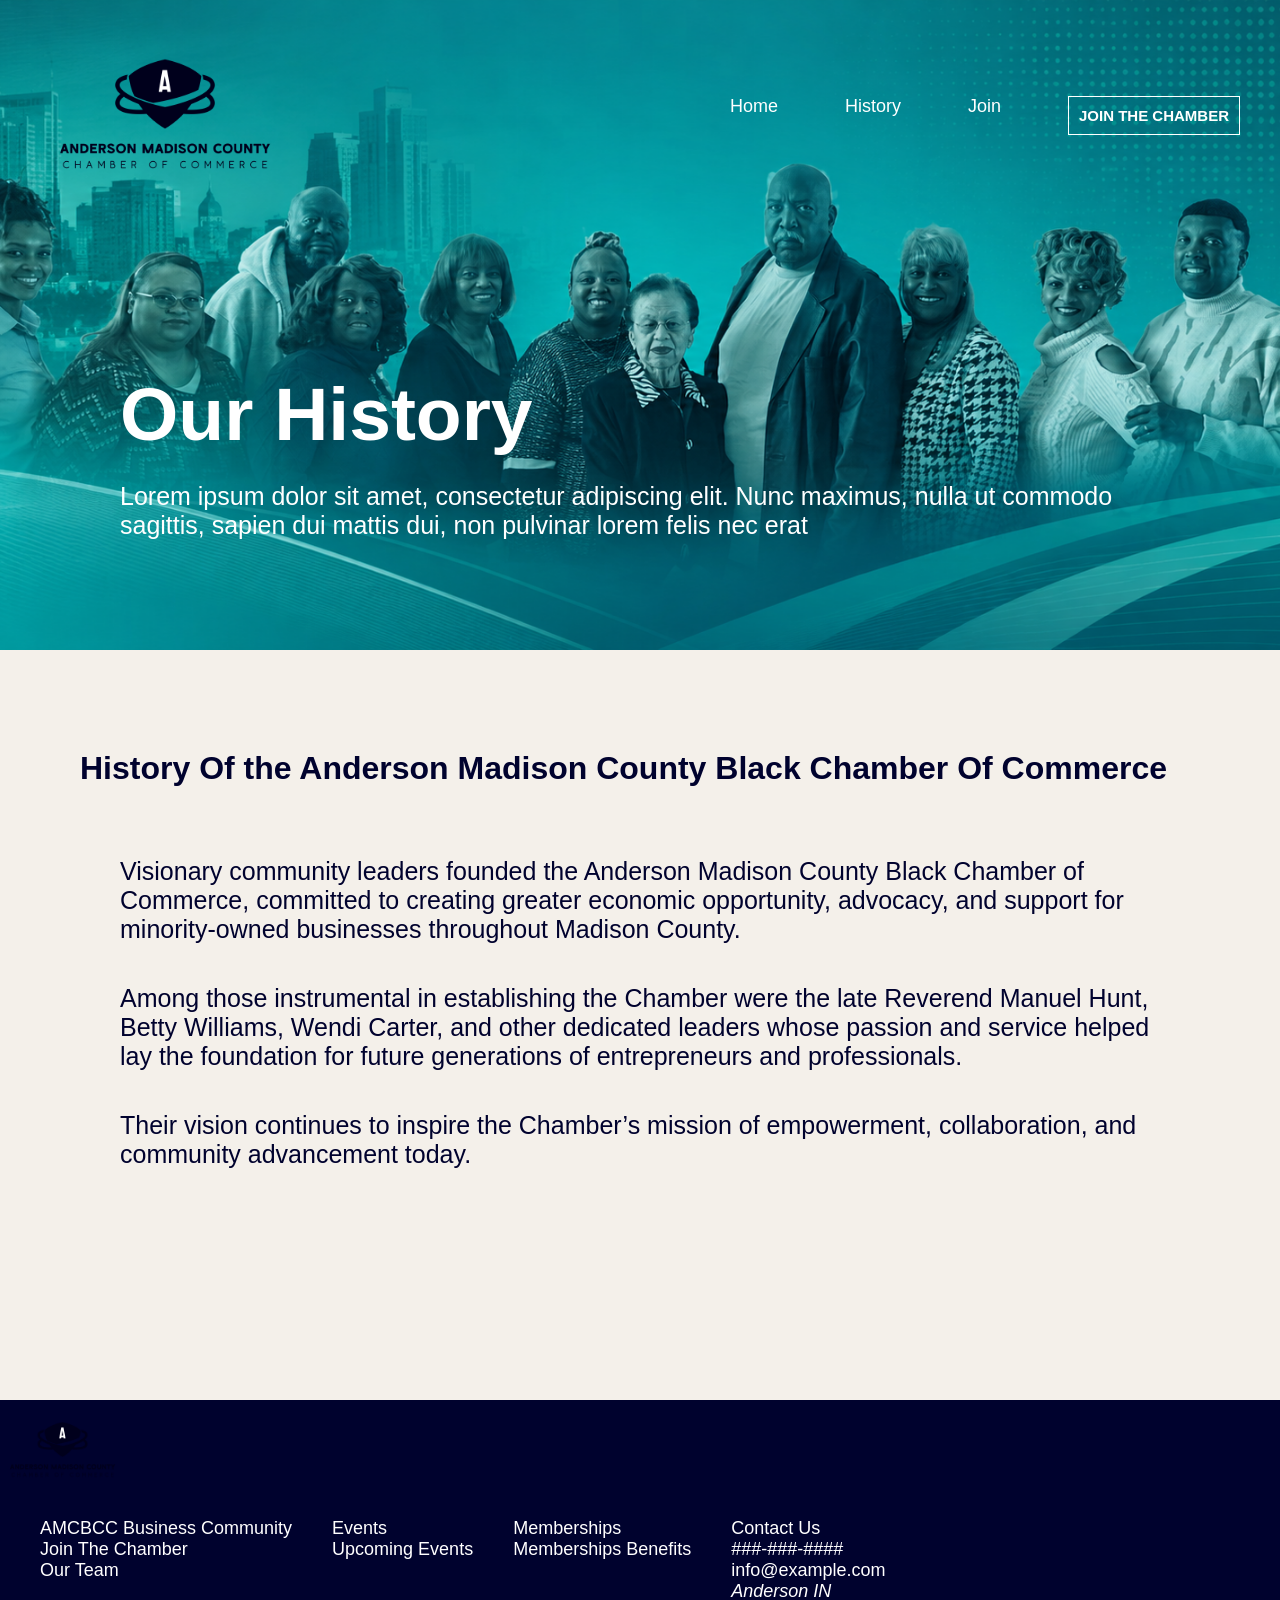
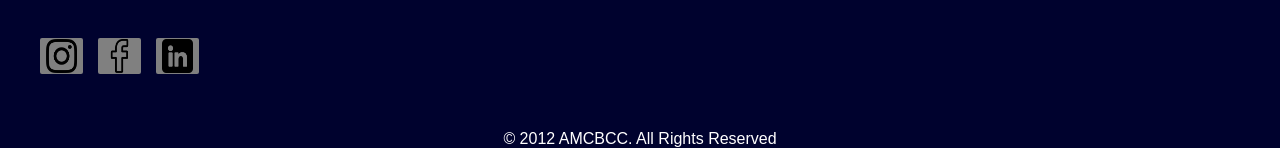
<file: history.html>
<!DOCTYPE html>
<html lang="en">
<head>
    <meta charset="UTF-8">
    <meta name="viewport" content="width=device-width, initial-scale=1.0">
    <title>OurHistory</title>
    <link rel="stylesheet" href="style.css" />
</head>
<body>
    <header class="site-header">
      <a href="index.html">
        <img src="webdevphotos/FullLogo_Transparent.png" alt="logo" class="logo-img" />
      </a>
      <nav class="navigation">
        <ul>
          <li>Home</li>
          <li><a href="history.html">History</a></li>
          <li>Join</li>
          <li><a href="join.html"><button class="JoinB">JOIN THE CHAMBER</button></a></li>
        </ul>
      </nav>
    </header>
    <section class = "history-hero">
        <div class = "history-hero-content">
            <h1 class = "history-hero-header">Our History</h1>
            <p class ="history-hero-body">Lorem ipsum dolor sit amet, consectetur adipiscing elit. Nunc maximus, nulla ut commodo sagittis, sapien dui mattis dui, non pulvinar lorem felis nec erat</p>
        </div>
    </section>
    <div class = "History-content">
        <h1 class = "history-title">History Of the Anderson Madison County Black Chamber Of Commerce</h1>
        <div class = "hbody">Visionary community leaders founded the Anderson Madison County Black Chamber of Commerce, committed to creating greater economic opportunity, advocacy, and support for minority-owned businesses throughout Madison County.</div>
        <div class = "hbody">Among those instrumental in establishing the Chamber were the late Reverend Manuel Hunt, Betty Williams, Wendi Carter, and other dedicated leaders whose passion and service helped lay the foundation for future generations of entrepreneurs and professionals.</div>
        <div class = "hbody">Their vision continues to inspire the Chamber’s mission of empowerment, collaboration, and community advancement today.</div>
    </div>
</body>
<footer class = "site-footer">
    <img src = "webdevphotos/FullLogo_Transparent.png" alt = Logo class ="footer-logo">
    <section class = "footer-list">
    <nav class = "footer-nav"> 
      <ul>
        <li>AMCBCC Business Community</li>
        <li>Join The Chamber</li>
        <li>Our Team</li>
      </ul>
    </nav>
    <nav class = "footer-nav">
      <ul>
        <li>Events</li>
        <li>Upcoming Events</li>
      </ul>
    </nav>
    <nav class = "footer-nav">
      <ul>
        <li>Memberships</li>
        <li>Memberships Benefits</li>
      </ul>
    </nav>
    <nav class = "footer-nav">
      <ul>
        <li>Contact Us</li>
        <li>###-###-####</li>
        <li>info@example.com</li>
        <li><address>Anderson IN</address></li>
      </ul>
    </nav>
    </section>
    <section class = "footer-buttons">
      <ul class = "foot-buttons">
        <li><button type = "button"><img src = "webdevphotos/1384031.png"></button></li>
        <li><button type = "button"> <img src = "webdevphotos/1077041.png"></button></li>
        <li><button type = "button"> <img src = "webdevphotos/3536569.png"></button></li>
      </ul>
    </section>
    <br>
    <p>&copy; 2012 AMCBCC. All Rights Reserved</p>
    <p>
      <a href></a>
    </p>
  </footer>
</html>
</file>
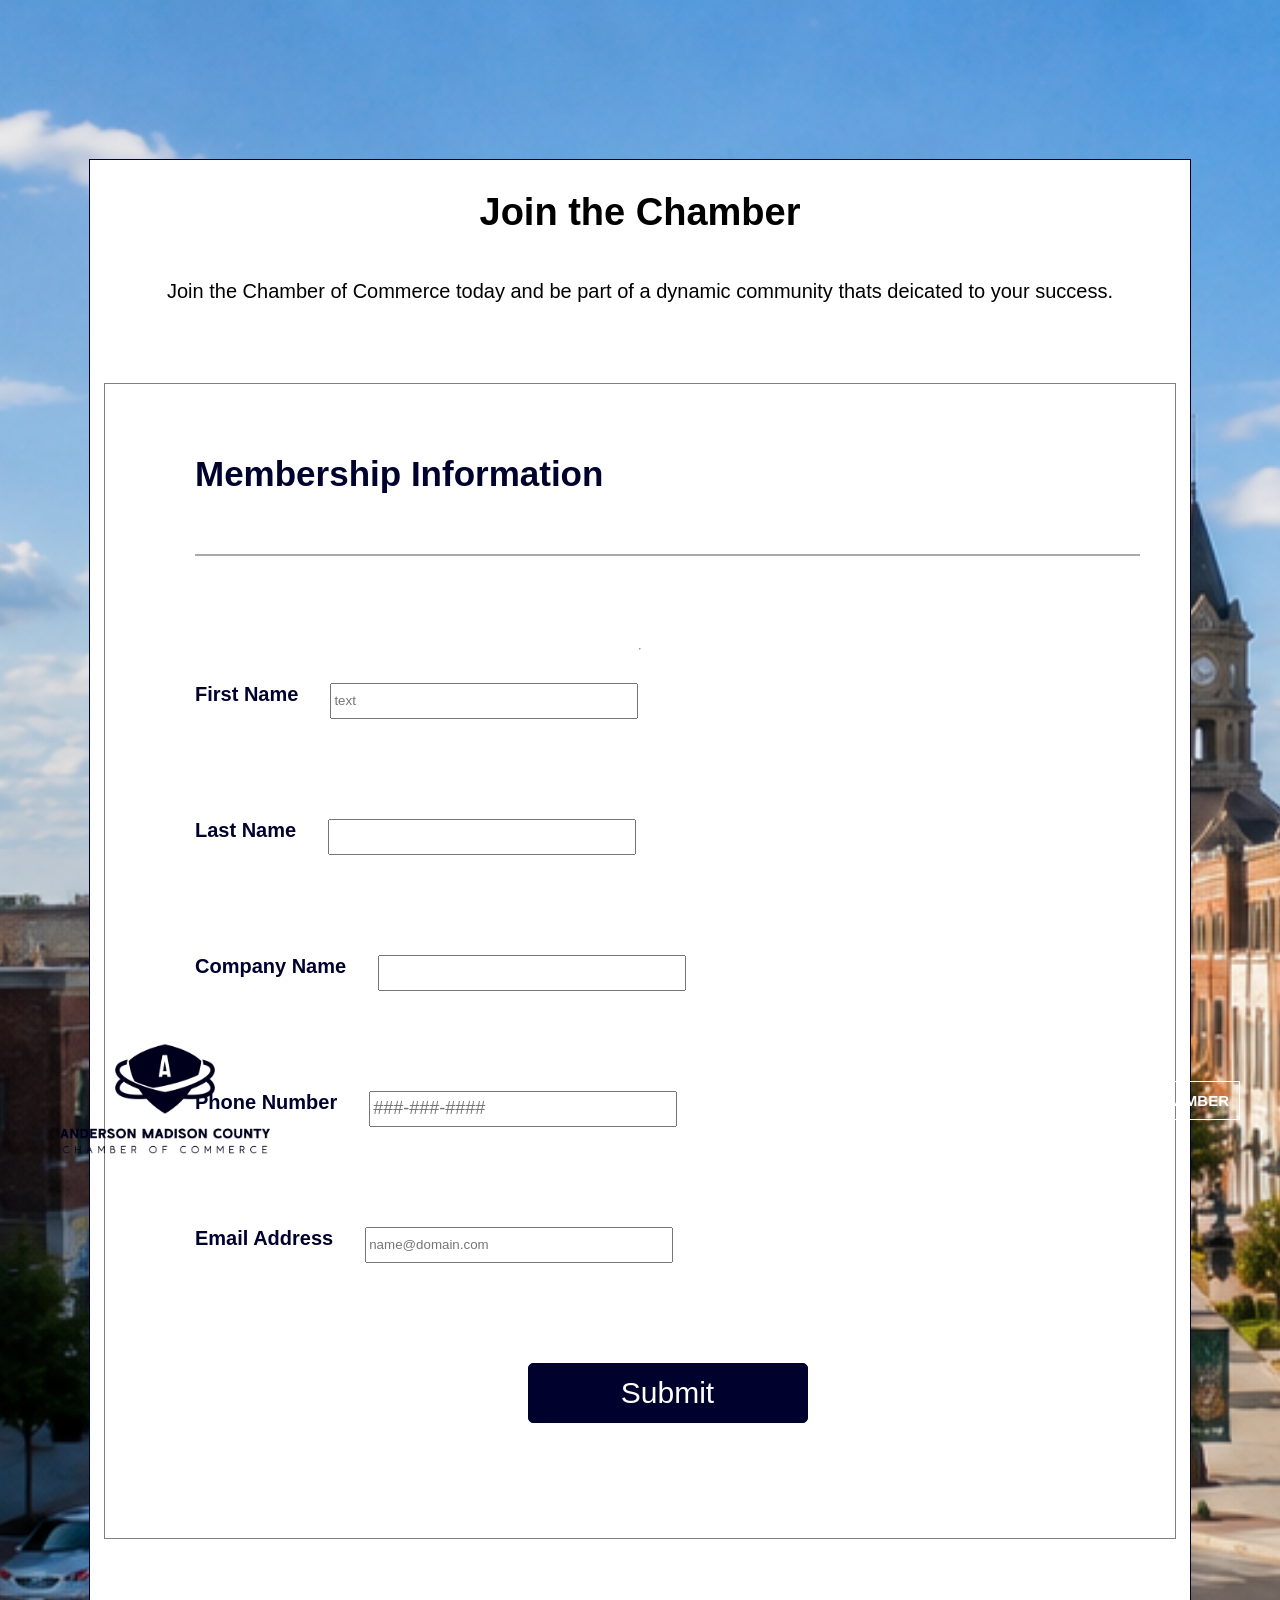
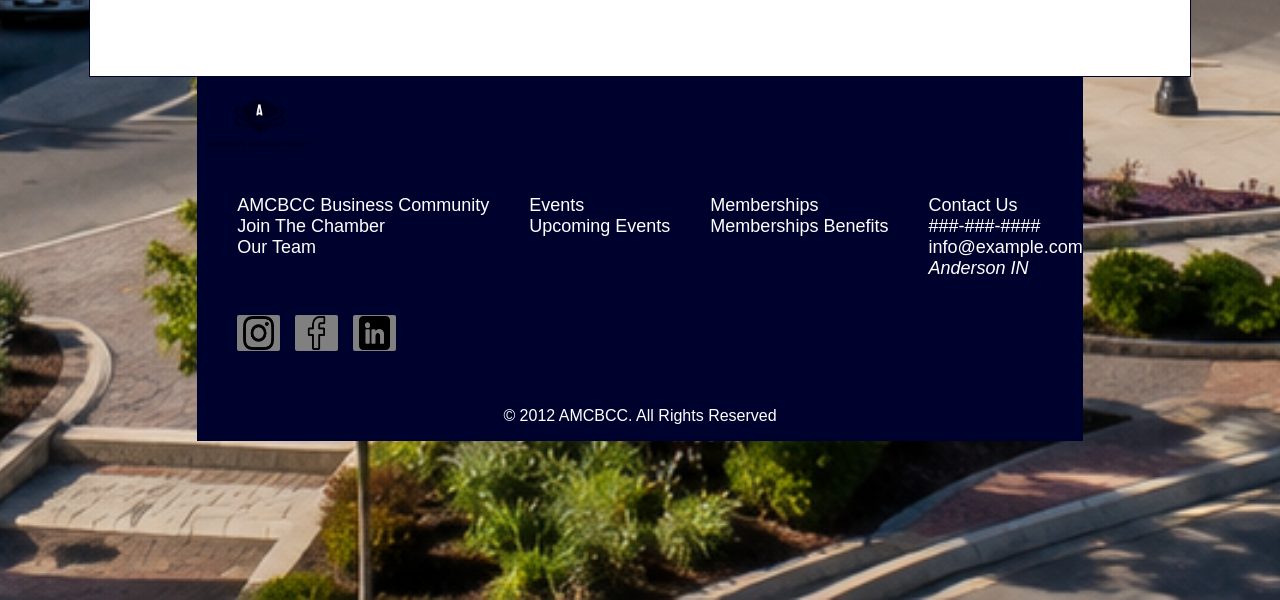
<file: join.html>
<!DOCTYPE html>
<html lang="en">
<head>
    <meta charset="UTF-8">
    <meta name="viewport" content="width=device-width, initial-scale=1.0">
    <title>Join</title>
    <link rel="stylesheet" href="style.css" />
</head>
<body class = "join-body">
    <header class="site-header">
      <a href="index.html">
        <img src="webdevphotos/FullLogo_Transparent.png" alt="logo" class="logo-img" />
      </a>
      <nav class="navigation">
        <ul>
          <li>Home</li>
          <li><a href="history.html">History</a></li>
          <li><a href = "membership.html">Join</a></li>
          <li><a href="join.html"><button class="JoinB">JOIN THE CHAMBER</button></a></li>
        </ul>
      </nav>
    </header>
<fieldset class="Join-form-large">
    <h1>Join the Chamber</h1>
    <p>Join the Chamber of Commerce today and be part of a dynamic community thats deicated to your success.</p>
    <fieldset class = "join-form">
        <p class="member">Membership Information</p>
        <hr>
        <p>
            <label for ="first">First Name </label>
            <input type = "text" name ="first" id ="first" placeholder="text" >
        </p>
         <p>
            <label for ="last">Last Name </label>
            <input type = "text" name ="last" id ="last">
        </p>
         <p>
            <label for ="company">Company Name</label>
            <input type = "text" name ="company" id ="company">
        </p>
         <p>
            <label for ="phone">Phone Number</label>
            <input type = "tel" name ="phone" id ="phone" placeholder="###-###-####">
        </p>
         <p>
            <label for ="email">Email Address</label>
            <input type = "email" name ="email" id ="email" placeholder="name@domain.com">
        </p>
        <p class="submit">
            <input type = "submit" name="submit">
        </p>
    </fieldset>
</fieldset>
</body>
  <footer class = "site-footer">
    <img src = "webdevphotos/FullLogo_Transparent.png" alt = Logo class ="footer-logo">
    <section class = "footer-list">
    <nav class = "footer-nav"> 
      <ul>
        <li>AMCBCC Business Community</li>
        <li>Join The Chamber</li>
        <li>Our Team</li>
      </ul>
    </nav>
    <nav class = "footer-nav">
      <ul>
        <li>Events</li>
        <li>Upcoming Events</li>
      </ul>
    </nav>
    <nav class = "footer-nav">
      <ul>
        <li>Memberships</li>
        <li>Memberships Benefits</li>
      </ul>
    </nav>
    <nav class = "footer-nav">
      <ul>
        <li>Contact Us</li>
        <li>###-###-####</li>
        <li>info@example.com</li>
        <li><address>Anderson IN</address></li>
      </ul>
    </nav>
    </section>
    <section class = "footer-buttons">
      <ul class = "foot-buttons">
        <li><button type = "button"><img src = "webdevphotos/1384031.png"></button></li>
        <li><button type = "button"> <img src = "webdevphotos/1077041.png"></button></li>
        <li><button type = "button"> <img src = "webdevphotos/3536569.png"></button></li>
      </ul>
    </section>
    <br>
    <p>&copy; 2012 AMCBCC. All Rights Reserved</p>
    <p>
      <a href></a>
    </p>
  </footer>
</html>
</file>
<file: style.css>
body {
  text-align: center;
  padding: 0;
  margin: 0;
  font-family: "Source Sans Pro", sans-serif;
}

.logo-img {
  height: 100px;
  display: block;
  transition: transform 0.3s ease-in-out;

  &:hover {
    transform: scale(1.02);
  }
}

.site-header {
  display: flex;
  align-items: center;
  justify-content: space-between;
  padding: 15px 40px;
  position: absolute;
  left: 0;
  right: 0;
}

.hero {
  color: white;
  background-image: url("webdevphotos/header.png");
  background-position: center;
  background-size: cover;
  min-height: 1000px;
  background-repeat: no-repeat;
  align-items: center;
  justify-content: center;
  display: flex;
}
.hero-body{
  font-size: 25px;
}
.logo-img {
  height: 200px;
}
.hero-content {
  font-size: 60px;
}
.hero-content h1{
  margin-bottom: 5px;
}

.navigation ul {
  list-style-type: none;
  display: flex;
  gap: 67px;
}
.Main2 {
  color: white;
  background-image: url("webdevphotos/ChatGPT\ Image\ Sep\ 3\,\ 2026\ at\ 12_06_20\ AM.png");
  background-position: center;
  background-size: cover;
  min-height: 1000px;
  background-repeat: no-repeat;
  align-items: center;
  display: flex;
  justify-content: center; 
  flex-direction: column;
}
.Main2 h1{
  font-size: 70px;
  margin-top: 0;
}
.Main2 h2{
  margin-bottom: 5px;
  font-size: 35px;
}
.Main3 {
  color: white;
  background-image: url("webdevphotos/ChatGPT\ Image\ Sep\ 2\,\ 2026\ at\ 11_54_29\ PM.png");
  background-position: center;
  background-size: cover;
  min-height: 1000px;
  background-repeat: no-repeat;
  align-items: center;
  justify-content: center;
  display: flex;
  flex-direction: column;
}
.Main3 h1{
  font-size: 67px;
  margin-top: 0;
}
.Main3 h2{
  margin-bottom: 5px;
  font-size: 45px;
}
ul {
  color: white;
  font-size: 18px;
}
ul :hover {
  color: aqua;
}

a,
a:visited,
a:hover,
a:active {
  text-decoration: none;
  color: inherit;
}
.JoinB {
  padding: 10px;
  background-color: transparent;
  border: solid 1px white;
  color: white;
  font-size: 15px;
  font-weight: bolder;

  &:hover {
    background-color: white;
  }
}
.site-footer{
  background-color: #00022e;
  color:white;
}

.footer-logo {
  height: 100px;
  display: flex;
}
.footer-nav li{
  list-style-type: none;
}

.footer-list {
  text-align: left;
  display: flex;
}

.line-text{
  margin: 120px auto;
  border:none;
  width: 100%;
  padding:0; 
  border-top: 5px solid #00022e;
}
.line-text legend{
  text-align: center;
  padding: 0 50px;
  font-weight: bold;
  font-size: 30px;
  color: #00022e;
}
.foot-buttons{
  list-style: none;
  display: flex;
  gap: 15px;
}
.foot-buttons button {
  border-radius: 2px;
  border: none;
  background-color: grey;
  width: 43px;
  height: 36px;

}

.foot-buttons img {
  width:100%;
  height:100%;
}

.logo-wrapper{
  display:flex;
  flex-wrap: nowrap;
  align-items: center;
  justify-content: space-between;
  padding: 0 0 100px 0;
}

.logo-block{
  flex: 0 0 calc(25%-15px);
  box-sizing: border-box;
}

.logo-block img{
  width:200px;
  height: 90px
}

/* beggining of history html */

.history-hero {
  background-image: url("webdevphotos/history\ image.png");
  background-size: cover;
  color:white;
  background-position: center;
  min-height: 650px;
  background-repeat: no-repeat;
  align-items: center;
  justify-content:left;
  display: flex;
}
.History-content{
  height: 750px;
  background-color: #f4f0ea;
  display: flex;
  flex-direction: column;
  justify-content: flex-start; 
}
.History-content .history-title{
  text-align: left;
  margin: 100px 80px 50px ;
  color: #00022e;
}
.History-content .hbody {
  text-align: left;
  margin: 20px 120px;
  color: #00022e;
  font-size: 25px;
}
.history-hero-content .history-hero-header{
  text-align: left;
  margin: 260px 0 25px 120px;
  font-size: 75px;
}
.history-hero-content .history-hero-body{
  margin: 0 120px;
  font-size: 25px;
  text-align: left;
}


/* Join css*/
.Join-form-large{
  background-color: white;
  min-height: 1500px;
  align-items: center;
  display: flex;
  flex-direction: column;
  justify-content: center;
  border:solid 1px #00022e;
}
.join-body{
  background-image: url("webdevphotos/backgroundimg.png");
  background-repeat: no-repeat;
  background-position: center;
  min-height: 2200px;
  align-items: center;
  display: flex;
  justify-content: center;
  background-size: cover;
  flex-direction: column;
}

.join-form{
  font-size: 25px;
  padding: 35px;
  min-height: 800px;
  min-width: 1000px;
  background-color: white;
  justify-content: center;
  display: flex;
  flex-direction: column;
  border: solid 1px grey;
}
.Join-form-large h1{
  font-size: 38px;
}
.Join-form-large p{
  margin-bottom: 80px;
  font-size: 20px;
}
.join-form .member{
  font-size: 35px;
  padding-bottom: 60px;
  border-bottom: solid 2px darkgray;
  font-weight: bold;
  margin-left: 55px;
}
.join-form p {
  display: flex;
  margin-left:55px;
  color: #00022e;
  font-weight: bold;
}
.join-form .submit{
  justify-content:  center;
}
input[type="text"]{
  width: 300px;
  height: 30px;
}
label{
  margin-right: 2rem;
}
input[type="tel"]{
  width: 300px;
  height: 30px;
  font-size: 18px;
}
input[type="email"]{
  width: 300px;
  height: 30px;
}
input[type="submit"]{
  width: 280px;
  height: 60px;
  font-size: 30px;
  border-radius: 5px;
  background-color: #00022e;
  color: white;
  border: solid 1px #00022e;

  &:hover{
    background-color: white;
    color: #00022e;
  }
}
</file>
